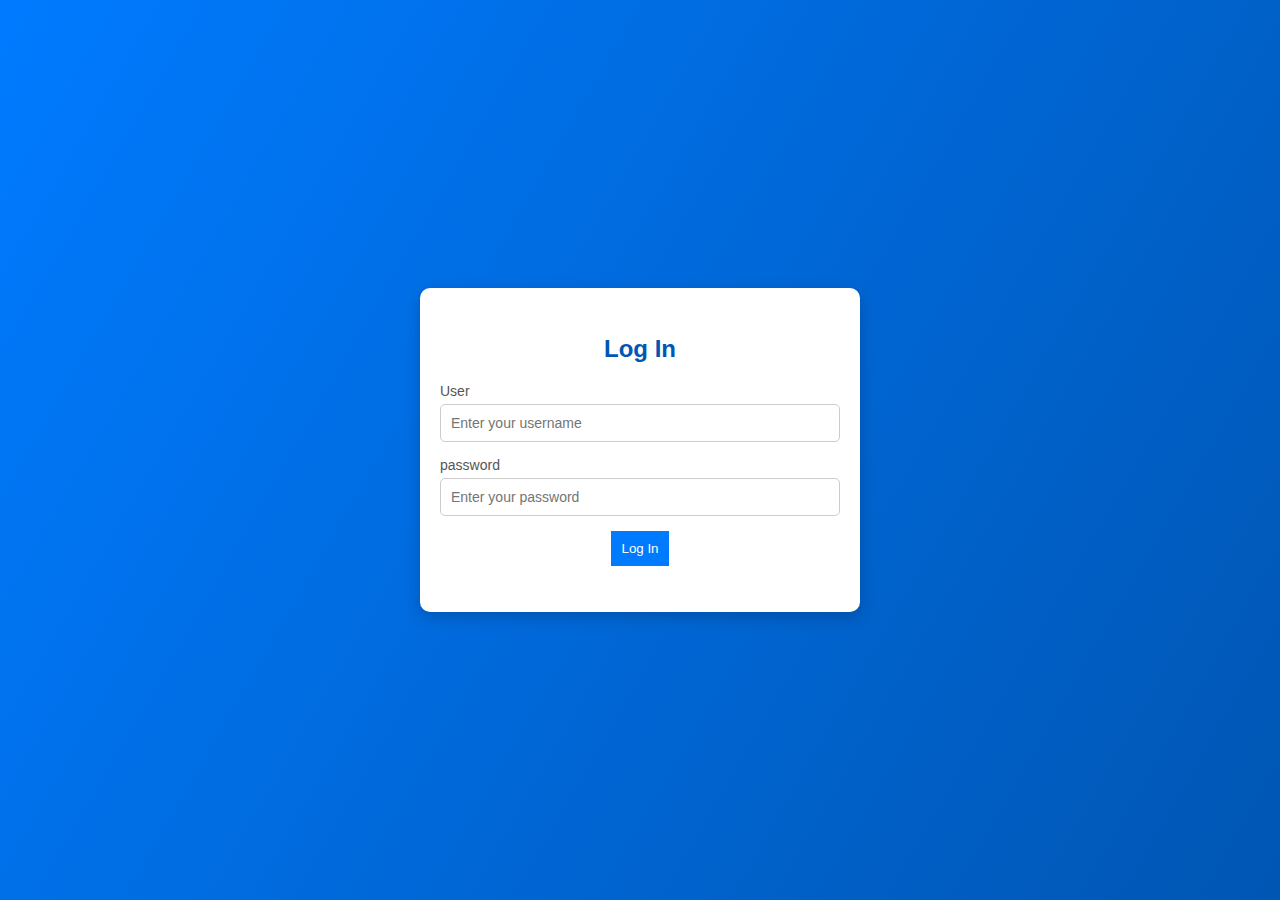
<file: index.html>
<!DOCTYPE html>
<html lang="en">
<head>
    <meta charset="UTF-8">
    <meta name="viewport" content="width=device-width, initial-scale=1.0">
    <title>Log In - Parqueadero</title>
    <link rel="stylesheet" href="styles.css">
</head>
<body>
    <div class="login-container">
        <div class="login-box">
            <h1>Log In</h1>
            <form id="loginForm">
                <div class="form-group">
                    <label for="username">User</label>
                    <input type="text" id="username" name="username" placeholder="Enter your username" required>
                </div>
                <div class="form-group">
                    <label for="password">password</label>
                    <input type="password" id="password" name="password" placeholder="Enter your password" required>
                </div>
                <button type="submit" class="btn">Log In</button>
                <p id="error-message" class="error"></p>
            </form>
        </div>
    </div>
    <script src="scripts.js"></script>
</body>
</html>
</file>
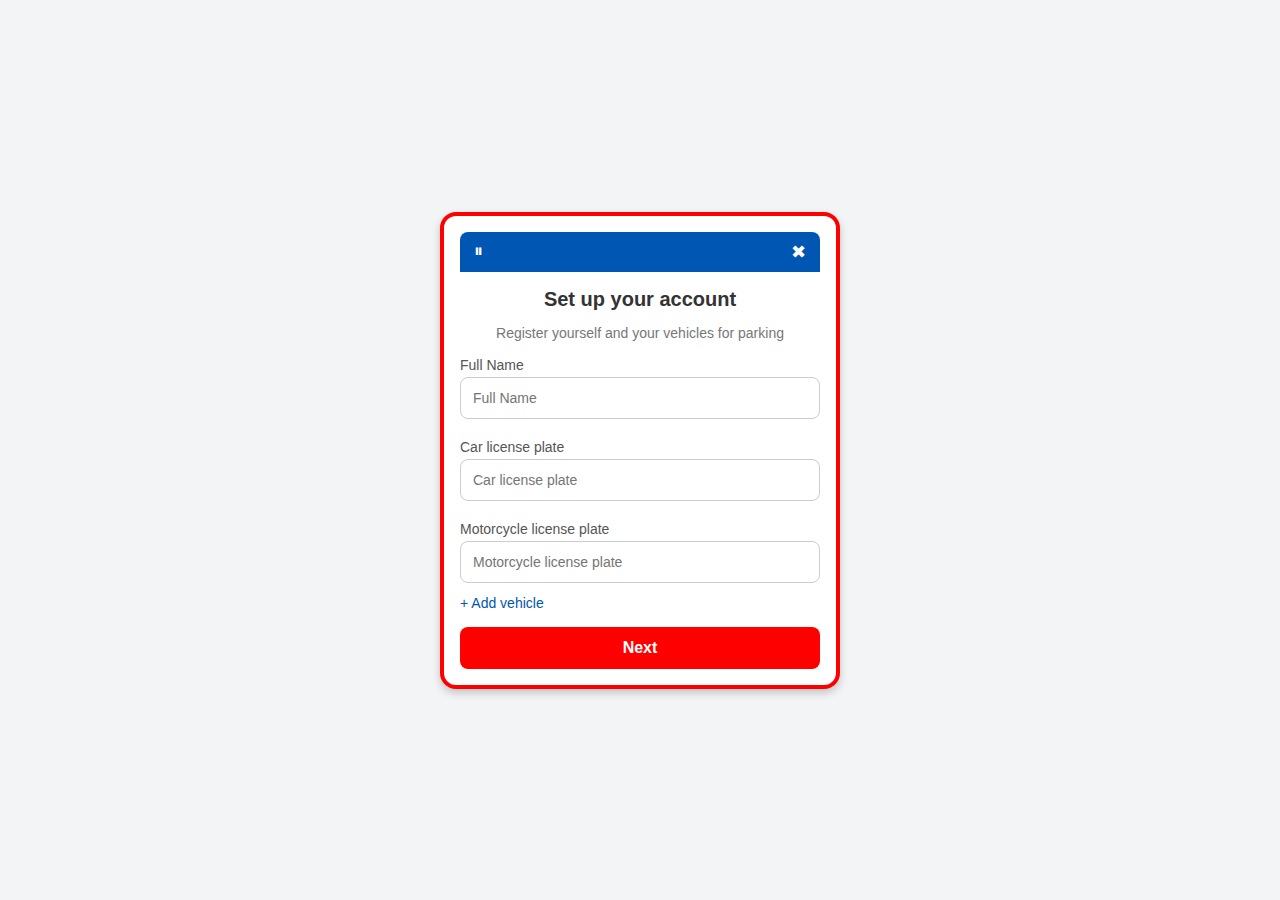
<file: vehiculos.html>
<!DOCTYPE html>
<html lang="en">
<head>
    <meta charset="UTF-8">
    <meta name="viewport" content="width=device-width, initial-scale=1.0">
    <title>Set Up Your Account</title>
    <link rel="stylesheet" href="vehiculos.css">
</head>
<body>
    <div class="container">
        <!-- Header -->
        <div class="header">
            <button class="pause-btn">⏸</button>
            <button class="close-btn">✖</button>
        </div>
        
        <!-- Form Section -->
        <form class="form">
            <h1>Set up your account</h1>
            <p class="subtitle">Register yourself and your vehicles for parking</p>
            
            <!-- Full Name -->
            <label for="fullName" class="label">Full Name</label>
            <input type="text" id="fullName" class="input" placeholder="Full Name" required>
            
            <!-- Car License Plate -->
            <label for="carPlate" class="label">Car license plate</label>
            <input type="text" id="carPlate" class="input" placeholder="Car license plate">
            
            <!-- Motorcycle License Plate -->
            <label for="motorcyclePlate" class="label">Motorcycle license plate</label>
            <input type="text" id="motorcyclePlate" class="input" placeholder="Motorcycle license plate">
            
            <!-- Add Vehicle -->
            <a href="#" class="add-vehicle">+ Add vehicle</a>
            
            <!-- Next Button -->
            <button type="submit" class="btn">Next</button>
        </form>
    </div>
</body>
</html>
</file>
<file: styles.css>
/* General Styles */
body {
    margin: 0;
    font-family: 'Arial', sans-serif;
    background: linear-gradient(120deg, #007bff, #0056b3);
    display: flex;
    justify-content: center;
    align-items: center;
    height: 100vh;
    color: #333;
}

/* Login Container */
.login-container {
    display: flex;
    justify-content: center;
    align-items: center;
    width: 100%;
}

.login-box {
    background-color: #ffffff;
    padding: 30px 20px;
    border-radius: 10px;
    box-shadow: 0 5px 15px rgba(0, 0, 0, 0.2);
    width: 100%;
    max-width: 400px;
    text-align: center;
}

/* Headings */
h1 {
    margin-bottom: 20px;
    color: #0056b3;
    font-size: 24px;
}

/* Form Styles */
.form-group {
    margin-bottom: 15px;
    text-align: left;
}

label {
    font-size: 14px;
    margin-bottom: 5px;
    display: block;
    color: #555;
}

input {
    width: 100%;
    padding: 10px;
    font-size: 14px;
    border: 1px solid #ccc;
    border-radius: 5px;
    outline: none;
    box-sizing: border-box;
}

input:focus {
    border-color: #007bff;
    box-shadow: 0 0 5px rgba(0, 123, 255, 0.5);
}

/* Button */
.btn {
    background-color: #007bff;
    color: #fff;
    border: none;
    padding: 10px 
}
</file>
<file: vehiculos.css>
/* General Body Styles */
body {
    font-family: Arial, sans-serif;
    margin: 0;
    padding: 0;
    display: flex;
    justify-content: center;
    align-items: center;
    height: 100vh;
    background-color: #F3F4F6;
}

/* Container */
.container {
    width: 360px;
    background-color: #FFFFFF;
    border-radius: 16px;
    border: 4px solid #FF0000;
    box-shadow: 0 4px 8px rgba(0, 0, 0, 0.2);
    padding: 16px;
    position: relative;
}

/* Header */
.header {
    display: flex;
    justify-content: space-between;
    align-items: center;
    padding: 8px;
    background-color: #0056B3;
    border-radius: 8px 8px 0 0;
}

.pause-btn, .close-btn {
    background: none;
    border: none;
    color: white;
    font-size: 18px;
    cursor: pointer;
}

.pause-btn:hover, .close-btn:hover {
    opacity: 0.8;
}

/* Form Styles */
.form {
    margin-top: 16px;
    text-align: center;
}

h1 {
    font-size: 20px;
    color: #333333;
    margin-bottom: 8px;
}

.subtitle {
    font-size: 14px;
    color: #777777;
    margin-bottom: 16px;
}

.label {
    display: block;
    font-size: 14px;
    text-align: left;
    margin: 8px 0 4px;
    color: #555555;
}

.input {
    width: 100%;
    padding: 12px;
    font-size: 14px;
    border: 1px solid #CCCCCC;
    border-radius: 8px;
    margin-bottom: 12px;
    box-sizing: border-box;
}

.input:focus {
    border-color: #0056B3;
    outline: none;
}

/* Add Vehicle Link */
.add-vehicle {
    display: block;
    text-align: left;
    font-size: 14px;
    color: #0056B3;
    text-decoration: none;
    margin-bottom: 16px;
}

.add-vehicle:hover {
    text-decoration: underline;
}

/* Button Styles */
.btn {
    width: 100%;
    padding: 12px;
    font-size: 16px;
    font-weight: bold;
    background-color: #FF0000;
    color: #FFFFFF;
    border: none;
    border-radius: 8px;
    cursor: pointer;
}

.btn:hover {
    background-color: #CC0000;
}
</file>
